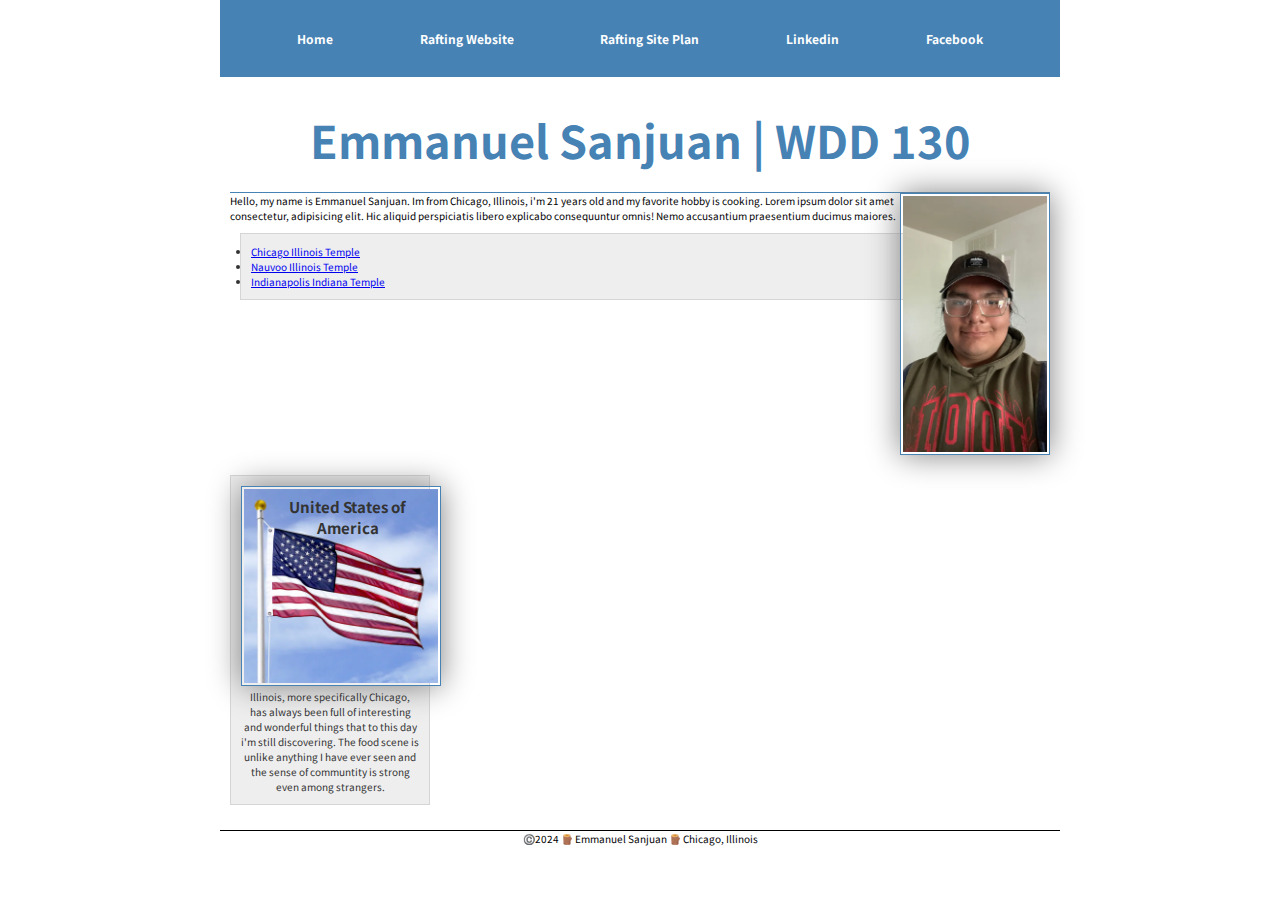
<file: index.html>
<!doctype html>
<html lang="en-US">
    <head>
        <meta charset="utf-8">
        <meta name="viewport" content="width=device-width,initial-scale=1.0">
        <title>Emmanuel Sanjuan | WDD 130</title>
        <meta name="description" content="A simple homepage for Emmanule Sanjuan for course WDD 130">
        <meta name="author" content="Emmanuel Sanjuan">
        <link href="styles/styles.css" rel="stylesheet">
        <link href="https://fonts.googleapis.com/css2?family=Noto+Sans+JP:wght@100..900&display=swap" 
        rel="stylesheet">
    </head>
    <body>
        <header>
            <nav>
                <a href="#">Home</a>
                <a href="wwr/">Rafting Website</a>
                <a href="wwr/site-plan-rafting.html">Rafting Site Plan</a>
                <a href="www.linkedin.com/in/emmanuel-sanjuan-01301a303">Linkedin</a>
                <a href="https://facebook.com">Facebook</a>
            </nav>
        </header>
        <div class="grid">
            <main>
                <h1>Emmanuel Sanjuan | WDD 130</h1>
                <img src="images/profile.webp" alt="Emmanuel Sanjuan" width="200">
                <p>Hello, my name is Emmanuel Sanjuan. Im from Chicago, Illinois, i'm 21 years old and my favorite hobby is cooking. Lorem ipsum dolor sit amet consectetur, adipisicing elit. Hic aliquid perspiciatis libero explicabo consequuntur omnis! Nemo accusantium praesentium ducimus maiores.</p>
                <ul class="box">
                    <li><a href="https://www.churchofjesuschrist.org/temples/details/chicago-illinois-temple?lang=eng"> Chicago Illinois Temple</a></li>
                    <li><a href="https://www.churchofjesuschrist.org/temples/details/nauvoo-illinois-temple?lang=eng"> Nauvoo Illinois Temple</a></li>
                    <li><a href="https://www.churchofjesuschrist.org/temples/details/indianapolis-indiana-temple?lang=eng"> Indianapolis Indiana Temple</a></li>
                </ul>
            </main>
        </div>
        <div class="grid">
            <aside class="box">
                <h2>United States of America</h2>
                <img src="images/american-flag.webp" alt="American Flag" width="200">
                <p>Illinois, more specifically Chicago, has always been full of interesting and wonderful things 
                    that to this day i'm still discovering. The food scene is unlike anything I have ever seen and 
                    the sense of communtity is strong even among strangers.
                </p>
            </aside>
        </div>
        <footer>
            <p>©️2024 🪵 Emmanuel Sanjuan 🪵 Chicago, Illinois</p>
        </footer>
        <!-- May 8 2024 -->
    </body>
</html>
</file>
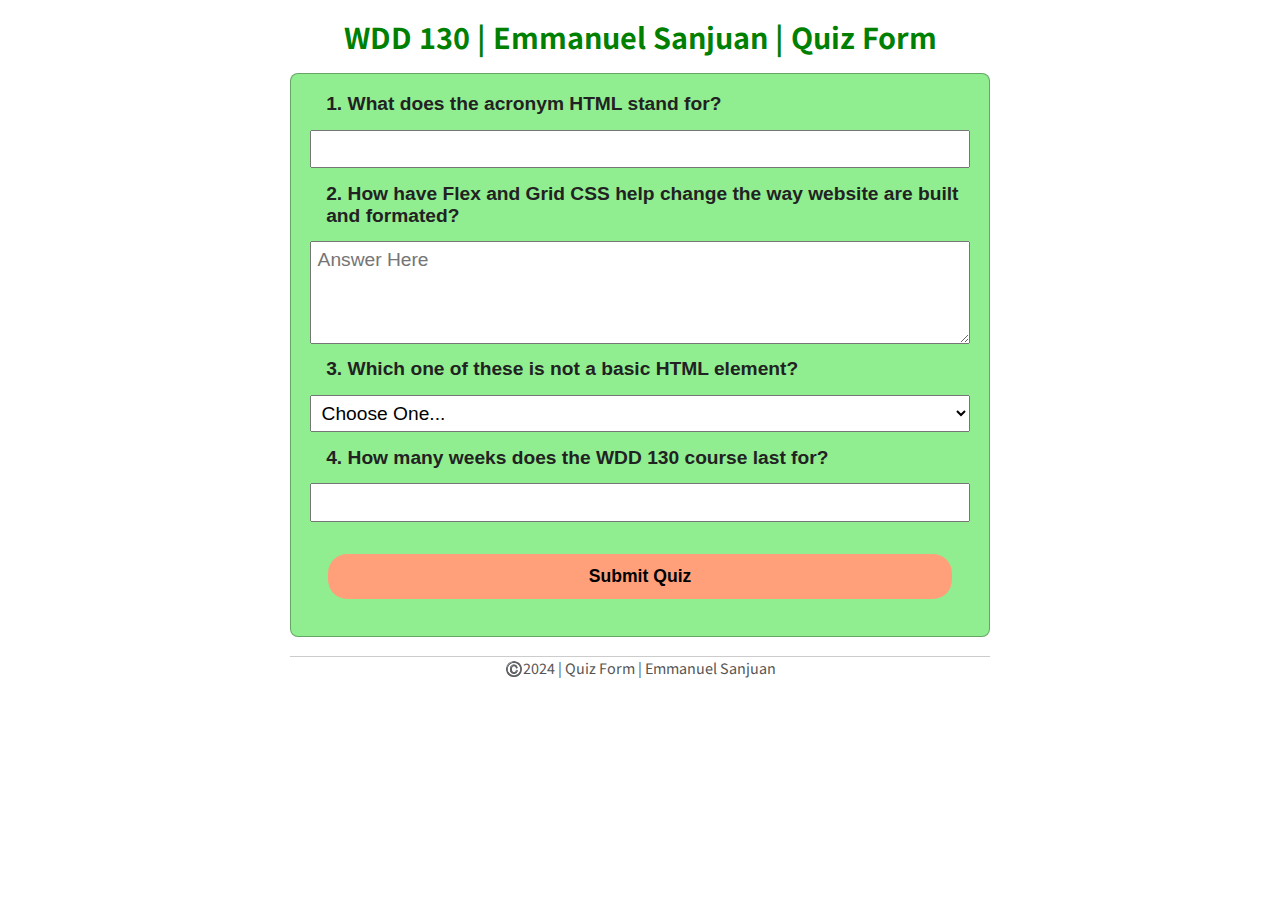
<file: quiz.html>
<!DOCTYPE html>
<html lang="en-us">
    <head>
        <meta charset="utf-8">
        <meta name="viewport" content="width=device-width, initial-scale=1">
        <meta name="description" content="A small quiz for the WDD 130 class.">
        <meta name="author" content="Emmanuel Sanjuan">
        <link href="styles/quiz.css" rel="stylesheet">
        <link href="https://fonts.googleapis.com/css2?family=Noto+Sans+JP:wght@100..900&display=swap"
        rel="stylesheet">
        <title>WDD 130 | Quiz</title>
    </head>
    <body>
        <header>
            <h1>WDD 130 | Emmanuel Sanjuan | Quiz Form</h1>
        </header>

        <main>
            <form>
                <label for="q1">1. What does the acronym HTML stand for?</label>
                <input type="text" id="q1" name="q1">

                <label for="q2">2. How have Flex and Grid CSS help change the way website are built and formated?</label>
                <textarea id="q2" name="q2" rows="4" placeholder="Answer Here"></textarea>

                <label for="q3">3. Which one of these is not a basic HTML element?</label>
                <select id="q3" name="q3">
                    <option value=" " selected disabled>Choose One...</option>
                    <option value="doctype">DOCTYPE</option>
                    <option value="lang">Lang</option>
                    <option value="*">*</option>
                    <option value="charset">Charset</option>
                    <option value="body">Body</option>
                </select>

                <label for="q4">4. How many weeks does the WDD 130 course last for? </label>
                <input type="number" id="q4" name="q4" min="0" max="52">

                <button type="submit">Submit Quiz</button>
            </form>
        </main>

        <footer>
            <p>©️2024 | Quiz Form | Emmanuel Sanjuan</p>
        </footer>
    </body>
</html>
</file>
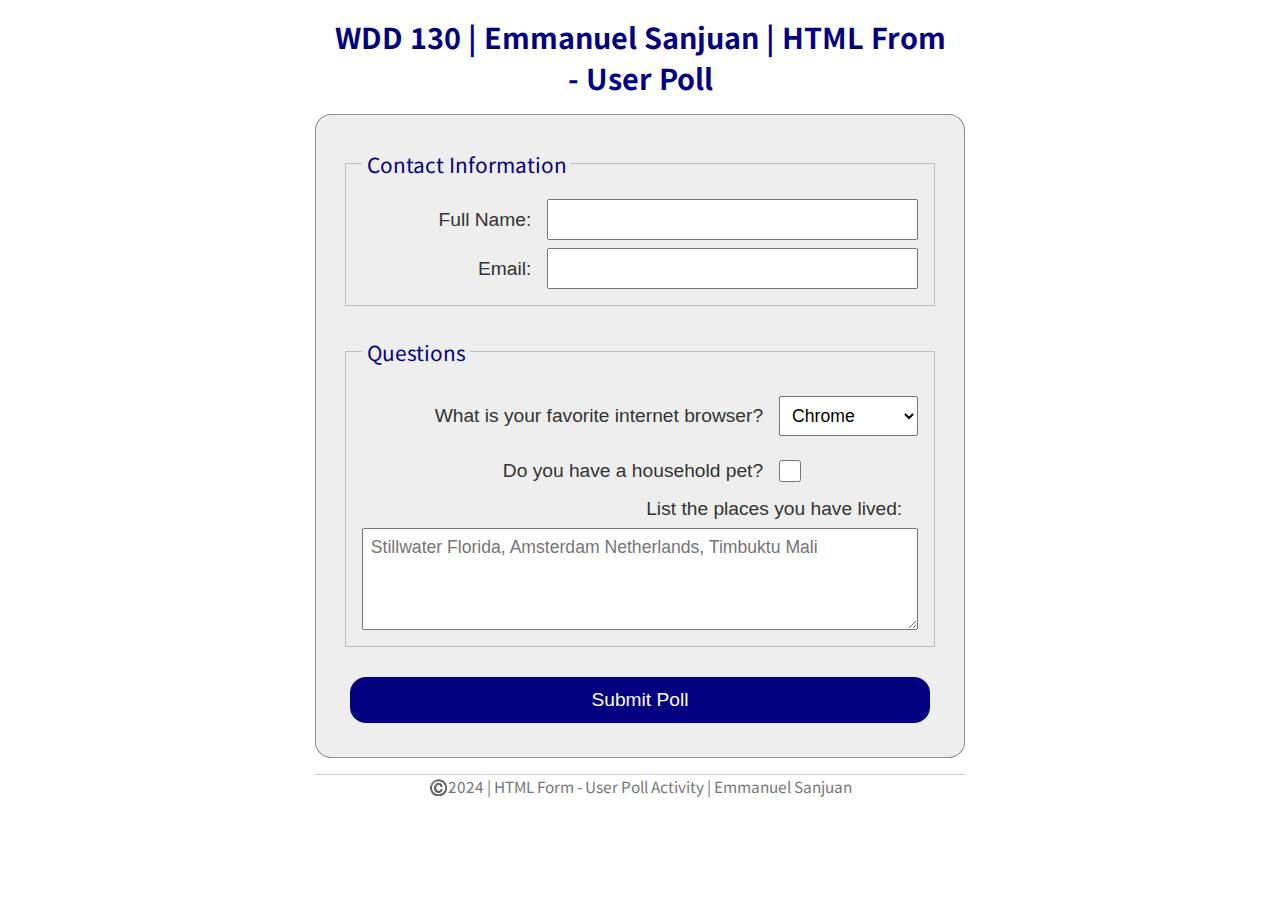
<file: week05/poll-form.html>
<!DOCTYPE html>
<html lang="en-us">
    <head>
        <meta charset="utf-8">
        <meta name="viewport" content="width=device-width, initial-scale=1">
        <link href="styles/poll-form.css" rel="stylesheet">
        <link href="https://fonts.googleapis.com/css2?family=Noto+Sans+JP:wght@100..900&display=swap"
        rel="stylesheet">
        <title>WDD 130 | HTML Form - User Poll</title>
    </head>
    <body>
        <header>
            <h1>WDD 130 | Emmanuel Sanjuan | HTML From - User Poll</h1>
        </header>

        <main>
            <form>
                <fieldset>
                    <legend>Contact Information</legend>
                    <div class="form-item column2">
                        <label for="fullname">Full Name:</label>
                        <input type="text" id="fullname" name="fullname">
                    </div>
                    <div class="form-item column2">
                        <label for="useremail">Email:</label>
                        <input type="email" id="useremail" name="useremail">
                    </div>
                </fieldset>
                <fieldset>
                    <legend>Questions</legend>
                    <div class="form-item column1">
                        <label for="browser">What is your favorite internet browser?</label>
                        <select id="browser" name="browser">
                            <option value="chrome">Chrome</option>
                            <option value="firefox">Firefox</option>
                            <option value="safari">Safari</option>
                            <option value="edge">Edge</option>
                            <option value="brave">Brave</option>
                            <option value="other">Other</option>
                        </select>
                    </div>
                    <div class="form-item column1">
                        <label for="pet">Do you have a household pet?</label>
                        <input type="checkbox" id="pet" name="pet">
                    </div>
                    <label for="feedback">List the places you have lived:</label>
                    <textarea id="feedback" name="feedback" rows="4" placeholder="Stillwater Florida, Amsterdam Netherlands, Timbuktu Mali"></textarea>
                </fieldset>
                <button type="submit">Submit Poll</button>
            </form>
        </main>

        <footer>
            <p>©️2024 | HTML Form - User Poll Activity | Emmanuel Sanjuan</p>
        </footer>
    </body>
</html>
</file>
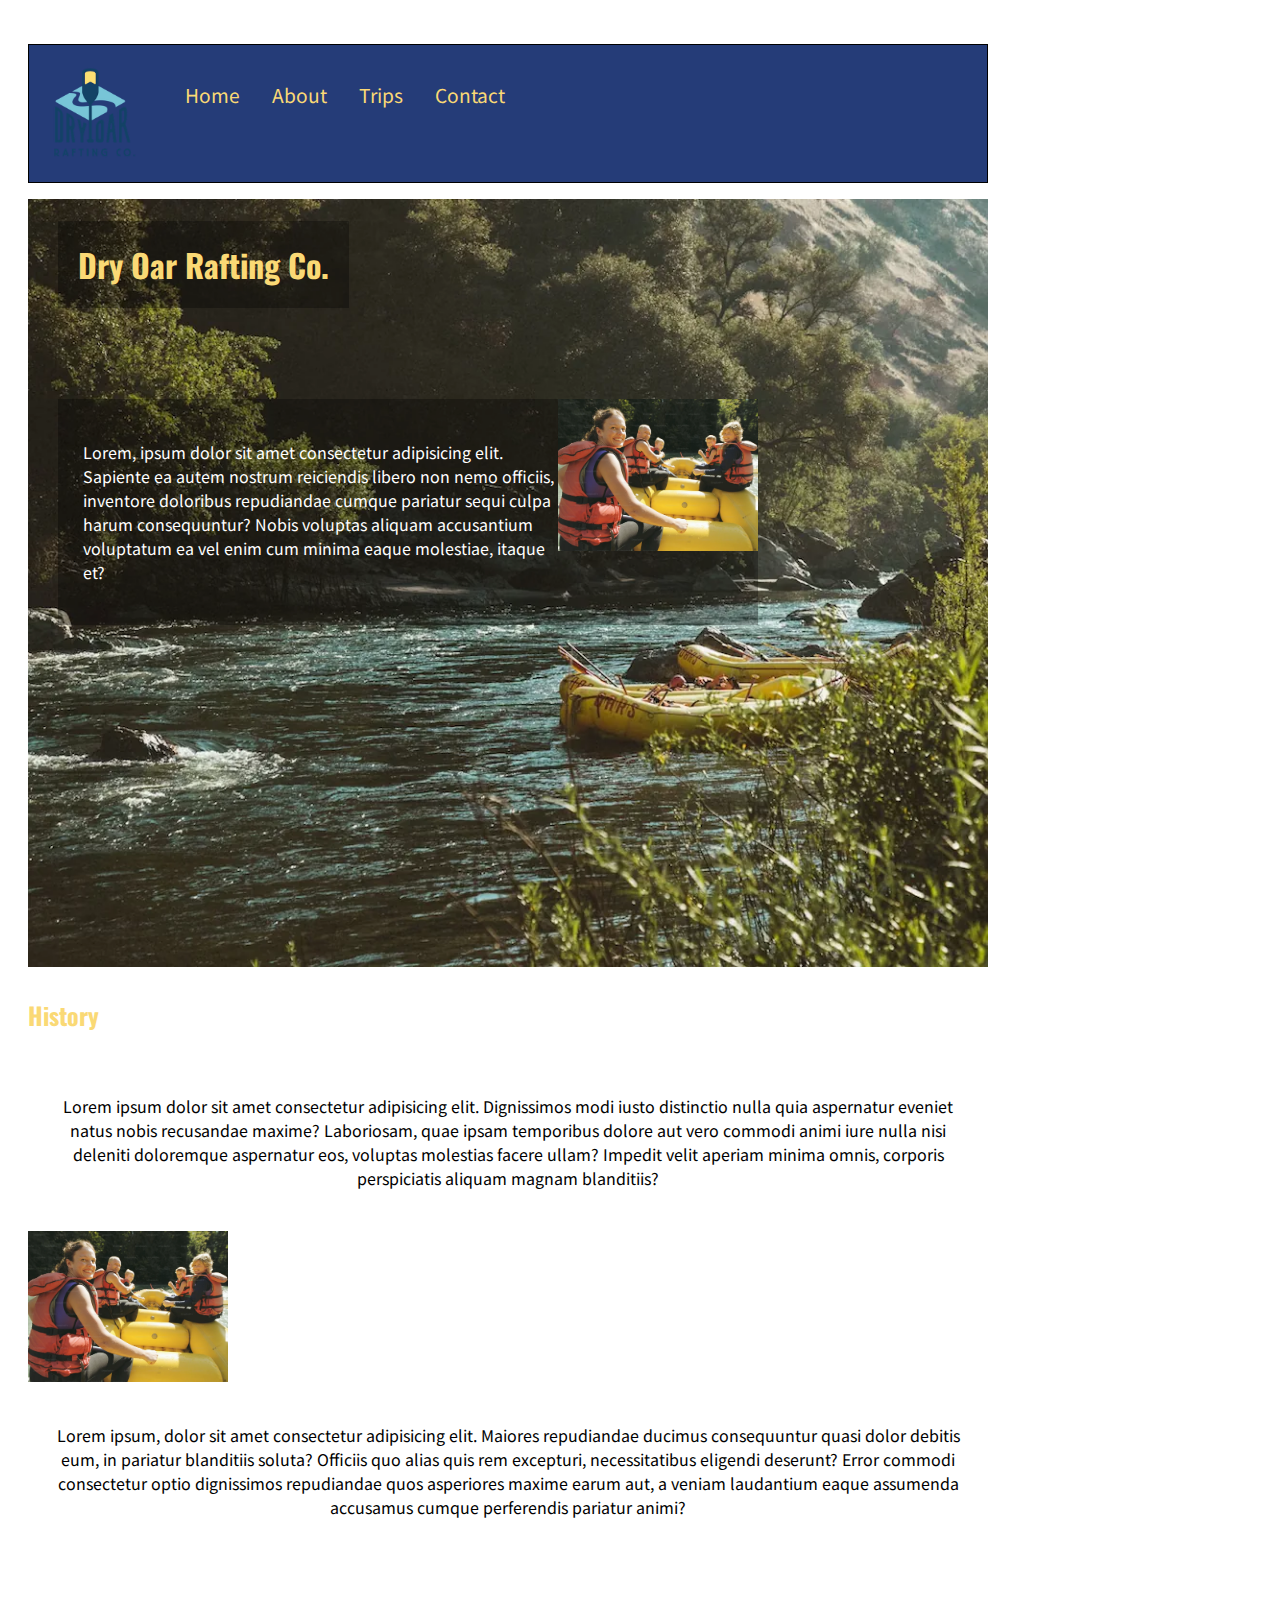
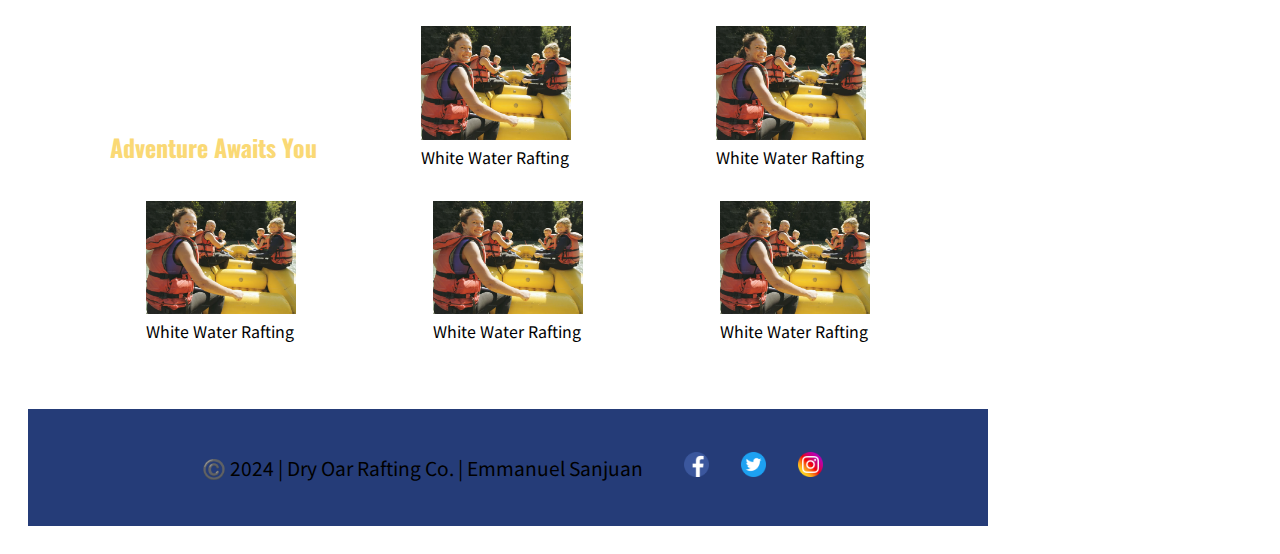
<file: wwr/about.html>
<!DOCTYPE html>
<html lang="en-US">
    <head>
        <meta charset="utf-8">
        <meta name="viewport" content="width=device-width,initial-scale=1.0">
        <title>Dry Oar Rafting Co. About Us|WDD 130</title>
        <meta name="description" content="About page for a white water rafting company">
        <meta name="author" content="Emmanuel Sanjuan">
        <link href="styles/rafting.css" rel="stylesheet">
        <style>
            @import url('https://fonts.googleapis.com/css2?family=Noto+Sans+JP:wght@100..900&family=Oswald:wght@200..700&display=swap');
        </style>
    </head>
  
    <body>
        <header>
            <img src="images/rafting-logo.png" alt="Rafting Logo" width="90">
            <nav>
                <a href="index.html">Home</a>
                <a href="about.html">About</a>
                <a href="trips.html">Trips</a>
                <a href="contact.html">Contact</a>
            </nav>
        </header>
        <main>
            <div class="hero">
                <img src="images/about-background-landscape.webp" alt="Background Image" width="900">
                <h1>Dry Oar Rafting Co.</h1>
                <article>
                    <img src="images/happy-customers.webp" alt="Happy Customers" width="200">
                    <p>Lorem, ipsum dolor sit amet consectetur adipisicing elit. Sapiente ea 
                        autem nostrum reiciendis libero non nemo officiis, inventore doloribus 
                        repudiandae cumque pariatur sequi culpa harum consequuntur? Nobis voluptas 
                        aliquam accusantium voluptatum ea vel enim cum 
                        minima eaque molestiae, itaque et?</p>
                </article>
            </div>
            <section class="grid">
                <h2>History</h2>
                <p>Lorem ipsum dolor sit amet consectetur adipisicing elit. Dignissimos modi 
                    iusto distinctio nulla quia aspernatur eveniet natus nobis recusandae 
                    maxime? Laboriosam, quae ipsam temporibus dolore aut vero commodi animi 
                    iure nulla nisi deleniti doloremque aspernatur eos, voluptas molestias 
                    facere ullam? Impedit velit aperiam minima omnis, corporis perspiciatis 
                    aliquam magnam blanditiis?</p>
                <img src="images/happy-customers.webp" alt="image" width="200">
                <p>Lorem ipsum, dolor sit amet consectetur adipisicing elit. Maiores 
                    repudiandae ducimus consequuntur quasi dolor debitis eum, 
                    in pariatur blanditiis soluta? Officiis quo alias quis rem 
                    excepturi, necessitatibus eligendi deserunt? Error commodi 
                    consectetur optio dignissimos repudiandae quos asperiores 
                    maxime earum aut, a veniam laudantium eaque assumenda accusamus
                     cumque perferendis pariatur animi?</p>
            </section>
            <section class="spread">
                <h2>Adventure Awaits You</h2>
                <figure>
                    <img src="images/happy-customers.webp" alt="White Water Rafting" width="150">
                    <figcaption>White Water Rafting</figcaption>
                </figure>
                <figure>
                    <img src="images/happy-customers.webp" alt="White Water Rafting" width="150">
                    <figcaption>White Water Rafting</figcaption>
                </figure>  <figure>
                    <img src="images/happy-customers.webp" alt="White Water Rafting" width="150">
                    <figcaption>White Water Rafting</figcaption>
                </figure>  <figure>
                    <img src="images/happy-customers.webp" alt="White Water Rafting" width="150">
                    <figcaption>White Water Rafting</figcaption>
                </figure>  <figure>
                    <img src="images/happy-customers.webp" alt="White Water Rafting" width="150">
                    <figcaption>White Water Rafting</figcaption>
                </figure>
            </section>
        </main>
        <footer>
            <p>©️ 2024 | Dry Oar Rafting Co. | Emmanuel Sanjuan</p>
            <nav class="sociallinks">
                <a href="https://facebook.com">
                    <img src="images/facebook.webp" alt="Facebook" width="25">
                </a>
                <a href="https://twitter.com">
                    <img src="images/twitter.webp" alt="Twitter" width="25">
                </a>
                <a href="https://instagram.com">
                    <img src="images/instagram.webp" alt="Instagram" width="25">
                </a>
            </nav>
        </footer>
    </body>
</html>
</file>
<file: styles/styles.css>
* {
    margin: 0;
    padding: 0;
    box-sizing: border-box;
}

header, footer, .grid {
    margin: 0 auto;
    max-width: 840px;
    
}

html {
    font-size: 10px; /* px means "pixels": the base font size is now 10 pixels high */
    font-family: "Noto Sans JP", sans-serif; /* this should be the rest of the output you got from Google Fonts */
  }
  
h1 {
    font-size: 45px;
    text-align: center;
}

nav {
    background-color: steelblue;
    padding: 10px;
    display: flex;
    justify-content: space-evenly;
    align-items: center;
}

nav a {
    display: block; 
    padding: 20px;
    text-decoration: none;
    font-size: 1.2rem;
    font-weight: 700;
    color: white;
}

h1 {
    color: steelblue;
    border-bottom: solid 1px steelblue;
    padding: 20px;

}

img {
    width: 150px;
    height: auto;
    border: 1px solid steelblue;
    padding: 2px;
    box-shadow: 0 0 30px gray;
}

p {
    padding: 10px;
}


aside {
    width: 20em;
    text-align: center;
    position: relative;
}

aside img {
    width: 200px;
    height: auto;
}

main img {
    width: 150px;
    height: auto;
    float: right;
}

p {
    padding: 0;
}

footer {
    margin-top: 15px;
    border-top: 1px solid #000;
    text-align: center;
}

/*Class Selectors*/

.box {
    margin: 1rem;
    border: 1px solid rgba(0, 0, 0, .1);
    padding: 1rem;
    background-color: #eee;
    color: #333;
}

aside h2 {
    position: absolute;
    top: 20px;
    left: 35px;
}

/* p,
li {
    font-size: 16px;
    line-height: 20px;
    letter-spacing: 1px;
}

html {
    background-color: #F6BD60;
}

body {
    width: 600px;
    margin: 0 auto;
    background-color: #F7EDE2;
    padding: 0 20px 30px 20px;
    border: 5px solid black;
}

h1 {
    margin: 0;
    padding: 20px 0;
    color: #F6BD60;
    text-shadow: 3px 3px 3px #F5CAC3;
}

img {
    display: block;
    margin: 0 auto;
} */

.grid {
    display: grid;
    align-items: center;
}

main {
    grid-column: 2/3;
    margin: 1rem;
}

aside {
    width: 20rem;
    position: relative;
    grid-column: 1/2;
    grid-row: 1/2;
}
</file>
<file: styles/quiz.css>
* {
    margin: 0;
    padding: 0;
    box-sizing: border-box;
}

body {
    font-family: Noto Sans JP, sans-serif;
    font-size: 1.2em;
    color: #222;
    background: #fff;
}

label, button, input, select, textarea {
    font-family: Roboto, Ariel, sans-serif;
}

header {
    margin: 0 auto;
    width: 700px;
}

h1 {
    margin: 1rem;
    font-size: 1.8rem;
    color: green;
    text-align: center;
}

form {
    width: 700px;
    margin: 0 auto;
    padding: 1.2rem;
    border: 1px solid rgba(0, 0, 0, 0.3);
    border-radius: .5rem;
    background-color: lightgreen;
    display: grid;
    grid-gap: 0.9rem;
}

label {
    text-align: left;
    padding-left: 1rem;
    font-weight: bold;
}

input, select, textarea {
    padding: 0.4rem;
    font-size: 1.2rem;
}

button {
    margin: 1.1rem;
    background-color: lightsalmon;
    color: black;
    font-weight: bolder;
    border: none;
    border-radius: 1.2rem;
    padding: .75rem;
    font-size: 1.1rem;
}

button:hover {
    background-color: salmon;
}

footer {
    margin: 1.2rem auto 0;
    width: 700px;
    text-align: center;
    font-size: 0.9rem;
    color: #555;
    border-top: 1px solid #ccc;
}
</file>
<file: week05/styles/poll-form.css>
* {
    margin: 0;
    padding: 0;
    box-sizing: border-box;
}

body {
    font-family: Noto Sans JP, sans-serif;
    font-size: 1.2em;
    color: #333;
    background: #fff;
}

header {
    margin: 0 auto;
    width: 650px;
}

h1 {
    margin: 1rem;
    font-size: 1.5em;
    color: navy;
    text-align: center;
}

form {
    width: 650px;
    margin: 0 auto;
    padding: 1rem;
    border: 1px solid rgba(0, 0, 0, 0.4);
    border-radius: 1rem;
    background-color: #eee;
    display: grid;
}

fieldset {
    display: grid;
    grid-gap: .5rem;
    margin: .8rem;
    border: 1px solid rgba(0, 0, 0, 0.2);
    padding: 1rem;
}

legend {
    padding: 0.3rem;
    color: navy;
    font-size: 1.3rem;
}

label, input, button, select, textarea {
    font-family: Roboto, Ariel, sans-serif;
}

label {
    text-align: right;
    padding-right: 1rem;
}

input, select, textarea {
    padding: 0.5rem;
    font-size: 1.1rem;
}

input[type="checkbox"] {
    width: 22px;
    height: 22px;
    vertical-align: bottom;
}

button {
    margin: 1.1rem;
    background-color: navy;
    color: #fff;
    border: none;
    border-radius: 1rem;
    padding: .75rem;
    font-size: 1.2rem;
}

button:hover {
    background-color: darkblue;
}

footer {
    margin: 1rem auto 0;
    width: 650px;
    text-align: center;
    font-size: 0.8em;
    color: #777;
    border-top: 1px solid #ccc;
}

.form-item {
    display: grid;
    align-items: center;
}

.column1 {
    grid-template-columns: 3fr 1fr;
    margin: 0.5rem 0;
}

.column2 {
    grid-template-columns: 1fr 2fr;
}
</file>
<file: wwr/styles/rafting.css>
body {
    font-family: var(--paragraph-font);
    max-width: 960px;
    padding: 20px;
}

:root {
    --primary-color: #fad975 ;
    --secondary-color: #f4bab8 ;
    --accent1-color: #253c78 ;
    --accent2-color: #0a4699;

    --heading-font: 'Oswald', serif;
    --paragraph-font: 'Noto Sans JP', serif;

    --nav-background-color: #253c78;
    --nav-link-color: #fad975;
    --nav-hover-link-color: #f4bab8;
    --nav-hover-background-color: #0a4699;
}

h1, h2, h3, h4, h5, h6 {
    font-family: var(--heading-font);
    color: var(--primary-color);
}

header {
    margin: 1rem auto;
    padding: 20px;
    background-color: var(--accent1-color);
    border: solid 1px black;
    display: grid;
    grid-template-columns: 120px 1fr 2fr;
    max-width: 1000px;
}

p {
    padding: 25px;
}

nav, footer {
    background-color: var(--nav-background-color);
    font-size: 1.2rem;
    display: flex;
}

nav a {
    display: block;
    color: var(--nav-link-color);
    text-decoration: none;
    padding: 1rem;
}

nav a:link, nav a:visited {
    color: var(--nav-link-color);
}

nav a:hover {
    color: var(--nav-hover-link-color);
    background-color: var(--nav-hover-background-color);
}


div.hero {
    margin: 10px auto;
    position: relative;
}

div.hero img {
    display: block;
    width: 100%;
    height: auto;
    object-fit: cover;
}
div.hero h1 {
    position: absolute;
    top: 0;
    left: 30px;
    background-color: rgba(0, 0, 0, 0.3);
    padding: 20px;
}

div.hero article {
    position: absolute;
    max-width: 700px;
    height: auto;
    top: 200px;
    left: 30px;
    padding: 0;
    background-color: rgba(0, 0, 0, 0.3);
    color: #fff;
}

div.hero article img {
    display: block;
    position: relative;
    float: right;
    top: 0;
    width: 200px;
    height: auto;
}

section.grid {
    display: flex;
    text-align: center;
    flex-wrap: wrap;
    flex-direction: row;
    justify-content: space-between;
    align-items: flex-start;
}

section.spread {
    padding: 50px;
    display: flex;
    flex-wrap: wrap;
    justify-content: space-around;
    align-items: flex-end;
}

footer {
    display: flex;
    flex-wrap: wrap;
    justify-content: center;
}


nav.sociallinks {
    display: flex ;
    flex-wrap: wrap;
    justify-content: space-around;
    align-items: center;
}
</file>
